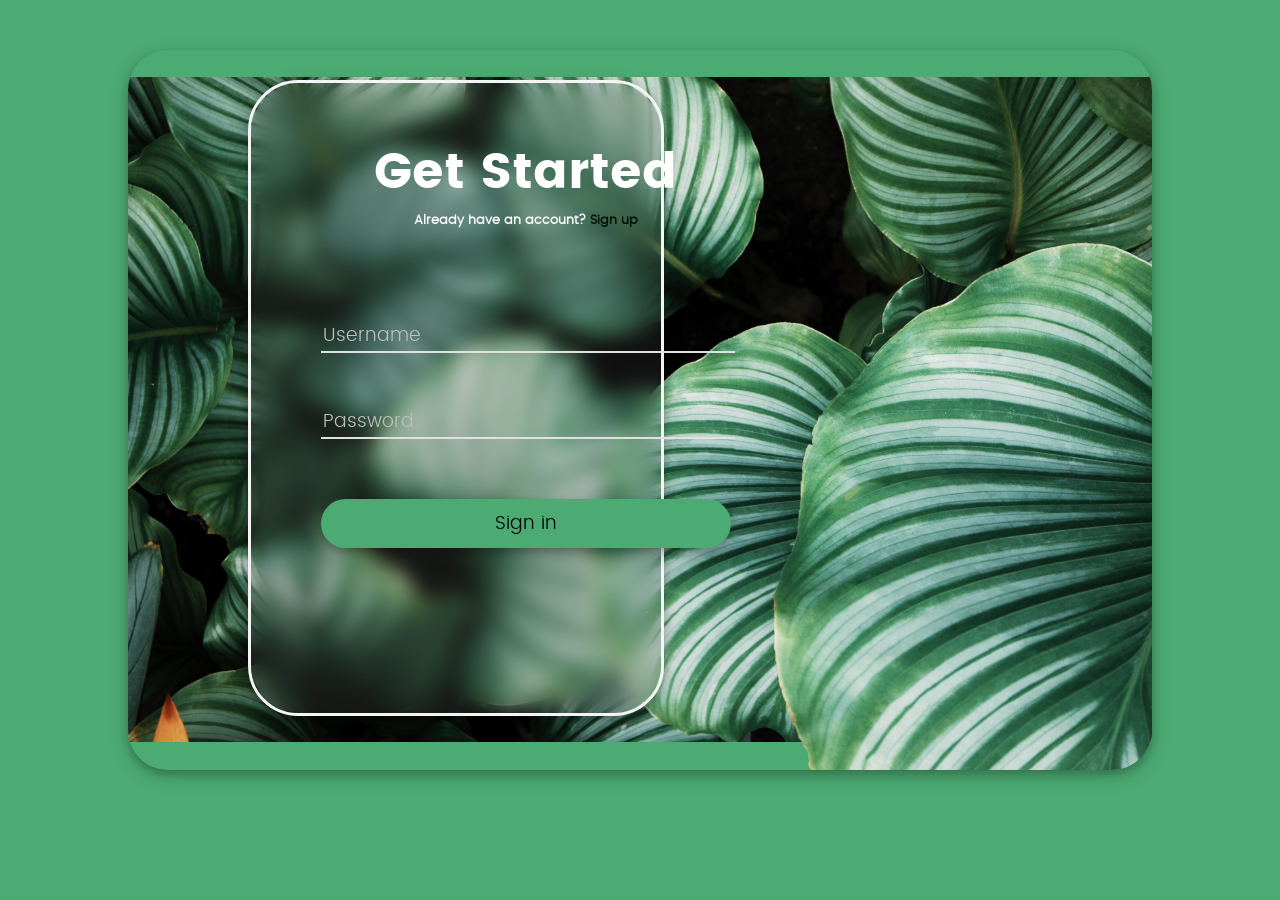
<file: index.html>
<!DOCTYPE html>
<html lang="en">
<head>
    <meta charset="UTF-8">
    <meta name="viewport" content="width=device-width, initial-scale=1.0">
    <title>Project_Auth
    </title>
    <link rel="stylesheet" href="style.css">
    <link rel="stylesheet" href="assest/fonts/poppins/stylesheet.css">
</head>
<body>
    
    <div class="container">
        <div class="child_container">
            
            <div class="auth_container">
                <div class="input">  
                   
                    <div class="signup">
                        <h1>Get Started</h1>
                      
                        <h5>Already have an account? <span>Sign up</span></h5>

                      <div class="fields">
                        <div class="signup__field">
                          <input class="signup__input" type="text" name="username" id="username" required />
                          <label class="signup__label" for="username">Username</label>
                        </div>
                    
                        <div class="signup__field">
                          <input class="signup__input" type="password" name="password" id="password" required />
                          <label class="signup__label" for="password">Password</label>
                        </div>
                    </div>
                        <button>Sign in</button>
                    
                    </div>
                       
                </div>
            </div>
            <img src="assest/images/leaf.png" alt="" class="leaf">
        </div>
    </div>
</body>
</html>
</file>
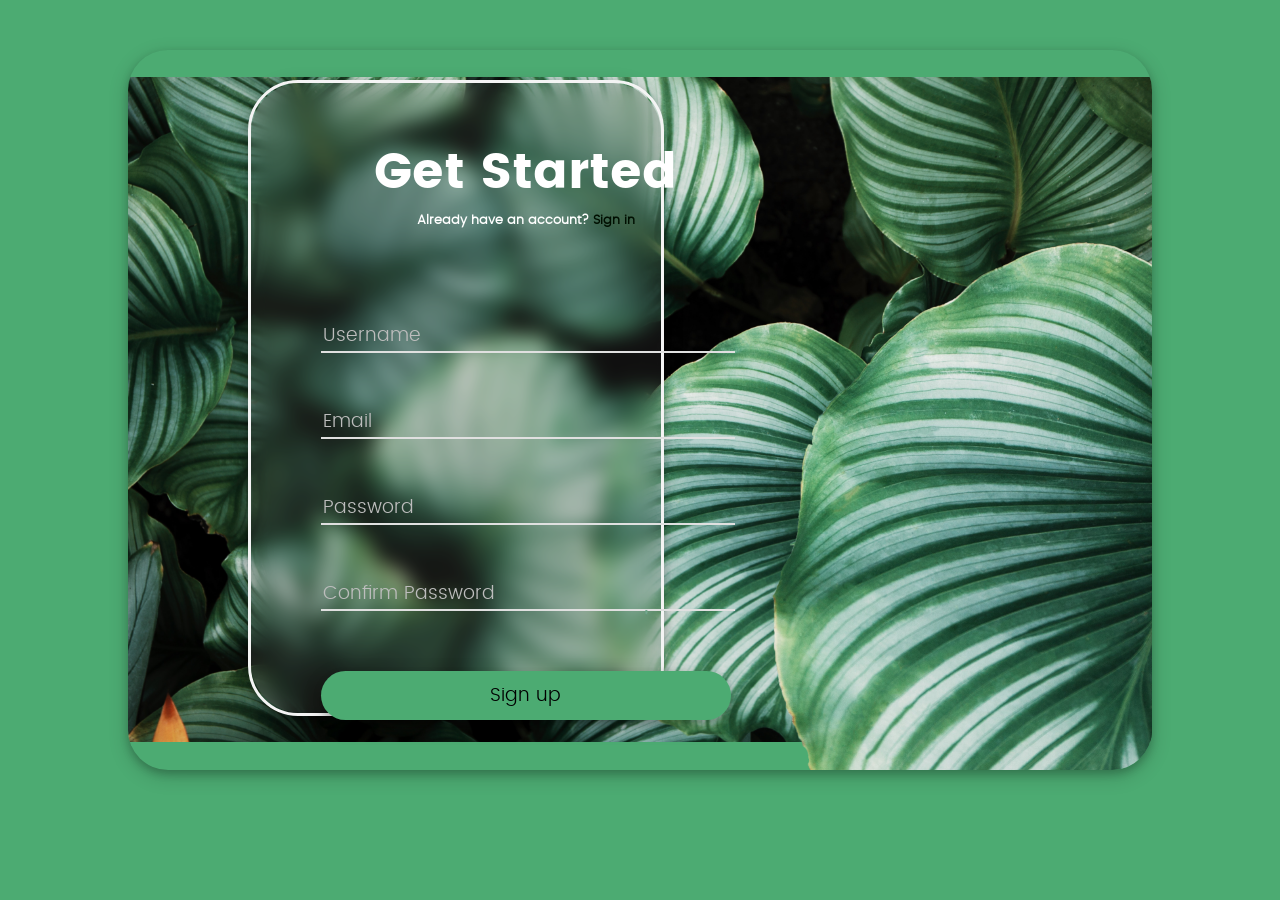
<file: signup.html>
<!DOCTYPE html>
<html lang="en">
<head>
    <meta charset="UTF-8">
    <meta name="viewport" content="width=device-width, initial-scale=1.0">
    <title>Project_Auth
    </title>
    <link rel="stylesheet" href="style.css">
    <link rel="stylesheet" href="assest/fonts/poppins/stylesheet.css">
</head>
<body>
    
    <div class="container">
        <div class="child_container">
            
            <div class="auth_container">
                <div class="input">  
                   
                    <div class="signup">
                        <h1>Get Started</h1>
                      
                        <h5>Already have an account? <span>Sign in</span></h5>

                      <div class="fields">
                        <div class="signup__field">
                          <input class="signup__input" type="text" name="username" id="username" required />
                          <label class="signup__label" for="username">Username</label>
                        </div>
                      
                        <div class="signup__field">
                          <input class="signup__input" type="text" name="email" id="email" required />
                          <label class="signup__label" for="email">Email</label>
                        </div>
                      
                        <div class="signup__field">
                          <input class="signup__input" type="password" name="password" id="password" required />
                          <label class="signup__label" for="password">Password</label>
                        </div>

                        <div class="signup__field">
                            <input class="signup__input" type="password" name="confirm_password" id="c_password" required />
                            <label class="signup__label" for="confirm_password">Confirm Password</label>
                          </div>
                    </div>
                        <button>Sign up</button>
                    
                    </div>
                       
                </div>
            </div>
            <img src="assest/images/leaf.png" alt="" class="leaf">
        </div>
    </div>
</body>
</html>
</file>
<file: style.css>
*{
    margin: 0%;
    padding: 0%;
    font-family: poppinslight;
}
 
.container{
    width: 100%;
    height: 100vh;
    background-color: #4CAB72;

}

.child_container{
    width: 80%;
    height: 80vh;
    box-shadow: 0 4px 8px 0 rgba(0, 0, 0, 0.2), 0 6px 20px 0 rgba(0, 0, 0, 0.19);
    background-image: url("assest/images/auth_bg.png");
    background-position: center center;
    background-size: 100%;
    background-repeat: no-repeat;
    position: relative;
    top: 50px;
    margin: auto;
    border-radius: 40px;
    overflow: hidden;
}

.auth_container{
    width: 40%;
    height: 70vh;
    border: 3px solid #f4f4f4;
    box-shadow: 0 4px 8px 0 rgba(0, 0, 0, 0.2), 0 6px 20px 0 rgba(0, 0, 0, 0.19);
    border-radius: 50px;
    position: relative;
    left: 120px;
    top: 30px;
   
}

.input{
    width: 100%;
    height: 100%;
    border-radius: 50px;
    background-color: rgba(79, 79, 79, 0.2); 
    backdrop-filter: blur(10px); 
} 

.signup {
    width: 100%;
    max-width: 450px;
    padding: 50px 70px;
    display: flex;
    flex-direction: column;
    justify-content: center;
  }

h1{
    color: #fff;
    font-size: 50px;
    font-family: 'poppinsbold';
    margin: 15px auto;
    text-align: center;
}

h5{
    text-align: center;
    color: white;
}

span{
    color: rgb(1, 15, 1);
}

input {
    background: none;
  border: none;
  outline: none;
}

.leaf{
    position: relative;
    left: 510px;
    bottom: 445px;
    animation-name: floating;
    animation-duration: 3s;
    animation-iteration-count: infinite;
    animation-timing-function: ease-in-out;
}

@keyframes floating {
    from { transform: translate(0,  0px); }
    65%  { transform: translate(0, 15px); }
    to   { transform: translate(0, -0px); }    
}

.fields{
    padding-top: 90px ;

}


/*  Field */
.signup__field {
  display: flex;
  flex-direction: column;
  width: 100%;
  position: relative;
  margin-bottom: 50px;
  
}

.signup__field:before {
  content: "";
  display: inline-block;
  position: absolute;
  width: 0px;
  height: 2px;
  background: #4CAB72;
  bottom: 0;
  left: 50%;
  transform: translateX(-50%);
  transition: all 0.4s ease;
}

.signup__field:hover:before {
  width: 100%;
}

/*  Input */
.signup__input {
  width: 100%;
  height: 100%;
  font-size: 1.2rem;
  padding: 15px 2px 0;
  border-bottom: 2px solid #e0e0e0;
  color: white;
  font-family: poppinsmedium;
}

/*  Label */
.signup__label {
  color: #bdbdbd;
  position: absolute;
  top: 50%;
  transform: translateY(-50%);
  left: 2px;
  font-size: 1.2rem;
  transition: all 0.3s ease;
}

.signup__input:focus + .signup__label,
.signup__input:valid + .signup__label {
  top: 0;
  font-size: 1rem;
  background: none;
}

/*  Button */
button {
 background-color: #4CAB72;
 box-shadow: 0 4px 8px 0 rgba(0, 0, 0, 0.2), 0 6px 20px 0 rgba(0, 0, 0, 0.19);
  color: rgb(0, 0, 0);
  padding: 15px 0;
  font-size: 1.2rem;
  border-radius: 25px;
  cursor: pointer;
  border: none;
  margin-top: 10px;
}

button:hover {
    background-color: #106131;
}
</file>
<file: assest/fonts/poppins/stylesheet.css>
/* Generated by Font Squirrel (http://www.fontsquirrel.com) on February 17, 2016 */



@font-face {
    font-family: 'poppinsbold';
    src: url('poppins-bold-webfont.eot');
    src: url('poppins-bold-webfont.eot?#iefix') format('embedded-opentype'),
         url('poppins-bold-webfont.woff2') format('woff2'),
         url('poppins-bold-webfont.woff') format('woff'),
         url('poppins-bold-webfont.ttf') format('truetype'),
         url('poppins-bold-webfont.svg#poppinsbold') format('svg');
    font-weight: normal;
    font-style: normal;

}




@font-face {
    font-family: 'poppinslight';
    src: url('poppins-light-webfont.eot');
    src: url('poppins-light-webfont.eot?#iefix') format('embedded-opentype'),
         url('poppins-light-webfont.woff2') format('woff2'),
         url('poppins-light-webfont.woff') format('woff'),
         url('poppins-light-webfont.ttf') format('truetype'),
         url('poppins-light-webfont.svg#poppinslight') format('svg');
    font-weight: normal;
    font-style: normal;

}




@font-face {
    font-family: 'poppinsmedium';
    src: url('poppins-medium-webfont.eot');
    src: url('poppins-medium-webfont.eot?#iefix') format('embedded-opentype'),
         url('poppins-medium-webfont.woff2') format('woff2'),
         url('poppins-medium-webfont.woff') format('woff'),
         url('poppins-medium-webfont.ttf') format('truetype'),
         url('poppins-medium-webfont.svg#poppinsmedium') format('svg');
    font-weight: normal;
    font-style: normal;

}




@font-face {
    font-family: 'poppinsregular';
    src: url('poppins-regular-webfont.eot');
    src: url('poppins-regular-webfont.eot?#iefix') format('embedded-opentype'),
         url('poppins-regular-webfont.woff2') format('woff2'),
         url('poppins-regular-webfont.woff') format('woff'),
         url('poppins-regular-webfont.ttf') format('truetype'),
         url('poppins-regular-webfont.svg#poppinsregular') format('svg');
    font-weight: normal;
    font-style: normal;

}




@font-face {
    font-family: 'poppinssemibold';
    src: url('poppins-semibold-webfont.eot');
    src: url('poppins-semibold-webfont.eot?#iefix') format('embedded-opentype'),
         url('poppins-semibold-webfont.woff2') format('woff2'),
         url('poppins-semibold-webfont.woff') format('woff'),
         url('poppins-semibold-webfont.ttf') format('truetype'),
         url('poppins-semibold-webfont.svg#poppinssemibold') format('svg');
    font-weight: normal;
    font-style: normal;

}
</file>
